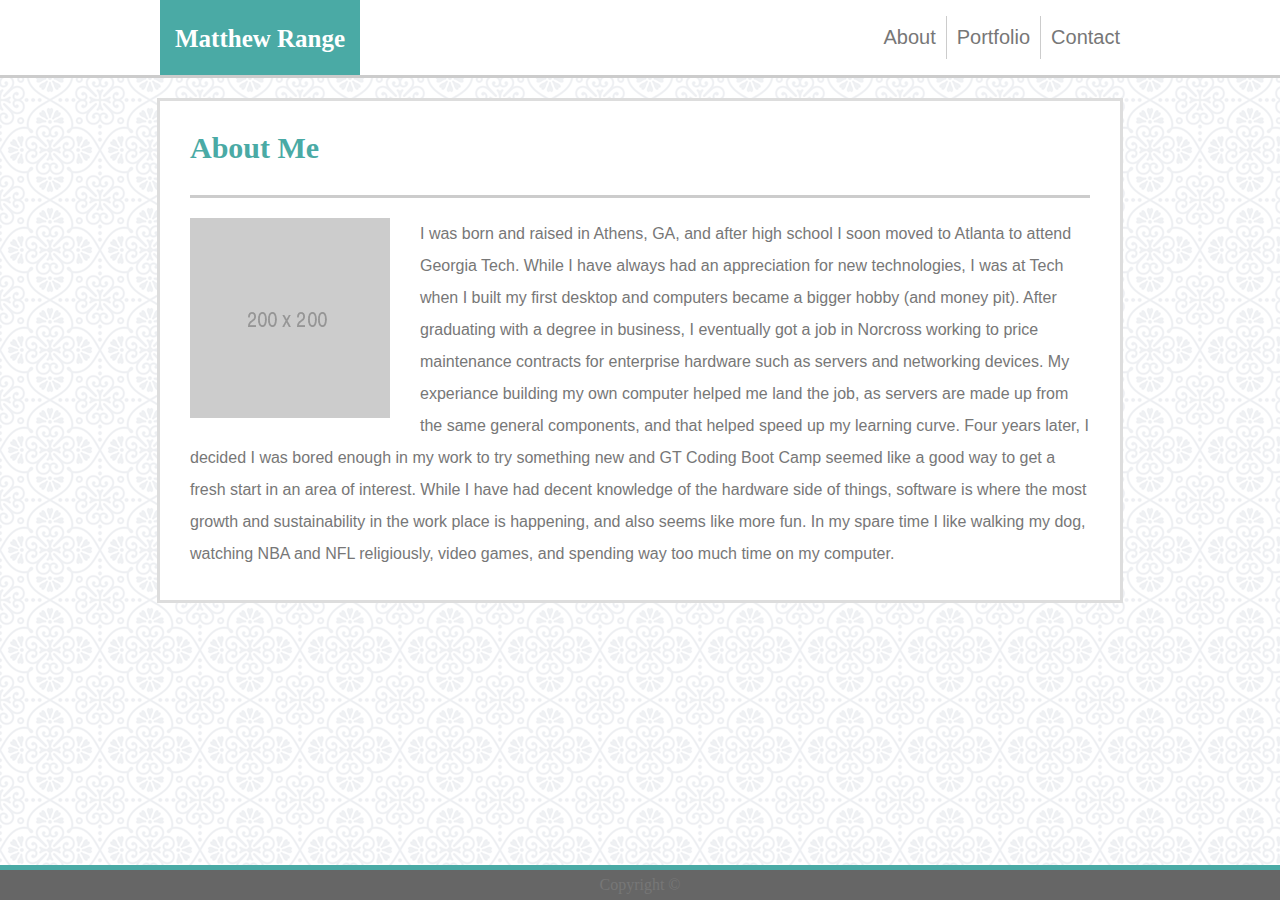
<file: index.html>
<!DOCTYPE html>
<html>
<head>
    <meta charset="utf-8" />
    <title>Matt Range Portfolio</title>
    <link rel="stylesheet" type="text/css" href="assets/css/stye.css" />
    <meta name="viewport" content="width=device-width, initial-scale=1.0">
</head>
<body>
<div class="nav">
<div class="banner">
<header>Matthew Range</header>
<ul>
    <li><a class="border" href="index.html">About</a></li>
    <li><a class="border" href="portfolio.html">Portfolio</a></li>
    <li><a class="noborder" href="contact.html">Contact</a></li>
</ul>
</div>
</div>
<div class="space">
    <h1>About Me</h1>
    <!-- Ill try to find a decent pic of myself, but most recent ones are with a groups of people,
    im not one to take many selfies, or many pics at all. I could use the one for work,
    but it makes my face look fat.-->
    <a href="https://placeholder.com"><img src="assets/images/200x200.png"></a> 
    <p1>
    I was born and raised in Athens, GA, and after high school I soon moved to 
    Atlanta to attend Georgia Tech. While I have always had an appreciation for 
    new technologies, I was at Tech when I built my first desktop and computers
    became a bigger hobby (and money pit). After graduating with a degree in business,
    I eventually got a job in Norcross working to price maintenance contracts for 
    enterprise hardware such as servers and networking devices. My experiance building
    my own computer helped me land the job, as servers are made up from the same general 
    components, and that helped speed up my learning curve. Four years later, 
    I decided I was bored enough in my work to try something new and GT Coding Boot Camp seemed
    like a good way to get a fresh start in an area of interest. While I have had decent knowledge
    of the hardware side of things, software is where the most growth and sustainability in 
    the work place is happening, and also seems like more fun.
    In my spare time I like walking my dog, watching NBA and NFL religiously, video games,
    and spending way too much time on my computer.
    </p1>
</div>
<footer>
        <p>Copyright ©</p>
</footer> 
</body>
</html>
</file>
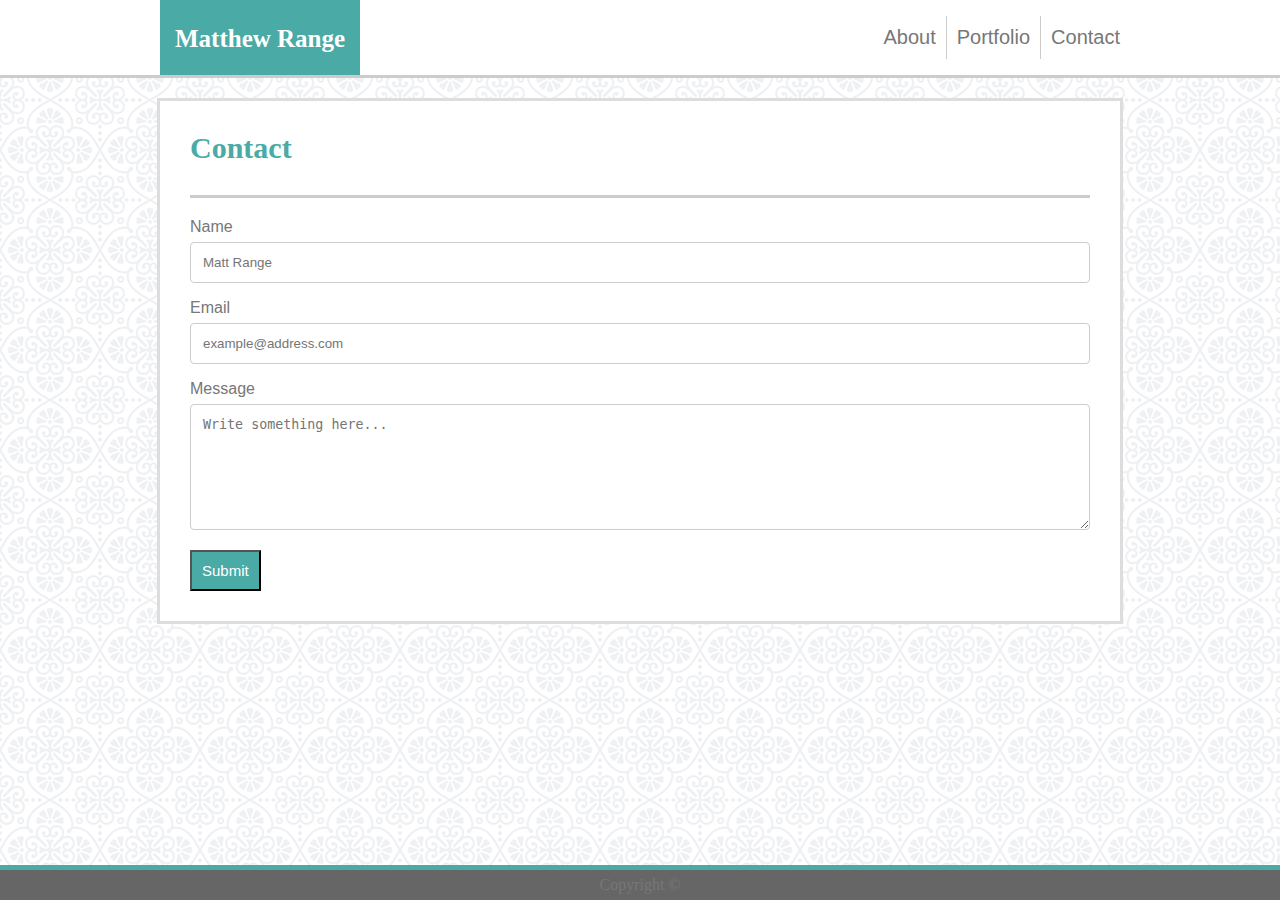
<file: contact.html>
<!DOCTYPE html>
<html>
<head>
    <meta charset="utf-8" />
    <title>Matt Range Portfolio</title>
    <link rel="stylesheet" type="text/css" href="assets/css/stye.css" />
    <meta name="viewport" content="width=device-width, initial-scale=1.0">
</head>
<body>
<div class="nav">
<div class="banner">
    <header>Matthew Range</header>
    <ul>
        <li><a class="border" href="index.html">About</a></li>
        <li><a class="border" href="portfolio.html">Portfolio</a></li>
        <li><a class="noborder" href="contact.html">Contact</a></li>
     </ul>
 </div>
</div>
<div class="space">
    <h1>Contact</h1>
    <div class="container">
        <form action="action_page.php">
          
            <label for="name">Name</label>
            <input type="text" id="name" name="name" placeholder="Matt Range">

            <label for="email">Email</label>
            <input type="text" id="email" name="email" placeholder="example@address.com">

            <label for="subject">Message</label>
            <textarea id="subject" name="subject" placeholder="Write something here..." style="height:100px"></textarea>
          
            <input type="submit" value="Submit">
        </form>
    </div>
</div>
<footer>
        <p>Copyright ©</p>
</footer>

</body>
</html>
</file>
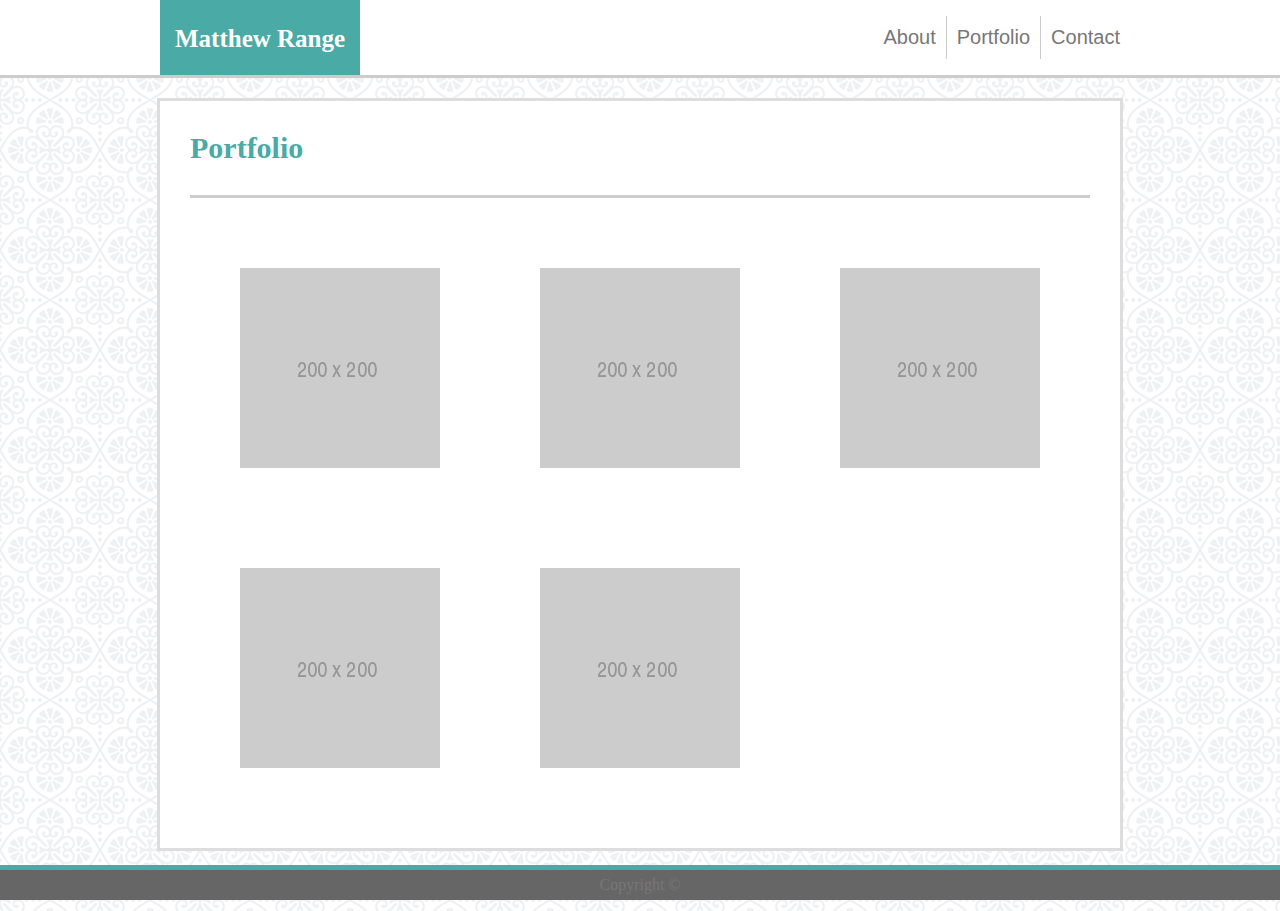
<file: portfolio.html>
<!DOCTYPE html>
<html>
<head>
    <meta charset="utf-8" />
    <title>Matt Range Portfolio</title>
    <link rel="stylesheet" type="text/css" href="assets/css/stye.css" />
    <meta name="viewport" content="width=device-width, initial-scale=1.0">
</head>
<body>
<div class="nav">
<div class="banner">
    <header>Matthew Range</header>
    <ul>
        <li><a class="border" href="index.html">About</a></li>
        <li><a class="border" href="portfolio.html">Portfolio</a></li>
        <li><a class="noborder" href="contact.html">Contact</a></li>
    </ul>
</div>
</div>
<div class="space">
        <h1>Portfolio</h1>
        <div class="gallery">
            <img src="assets/images/200x200.png"></img>
            <img src="assets/images/200x200.png"></img>
            <img src="assets/images/200x200.png"></img>
            <img src="assets/images/200x200.png"></img>
            <img src="assets/images/200x200.png"></img>
        </div>
</div>

<footer>
        <p>Copyright ©</p>
</footer>
</body>
</html>
</file>
<file: assets/css/stye.css>
body {
    margin: 0px;
    /* github was having trouble loading the image from my folder, so the same image
    is linked both ways just in case. Shahein had me use the github link, although
    the loading problem might have been something with the github cache not clearing. I added
    the filepath to my folder since that was in the instructions */
    background-image: url(https://mrange3.github.io/assets/images/regal.png);
    background-image: url(../images/regal.png);
    background-repeat: repeat;
}



.banner {
    height: 75px;
    width: 960px;
    margin: auto;
}

.nav {
    background-color: #ffffff;
    height: 75px;
    width: 100%;
    border-bottom-style: solid;
    border-bottom-color: #cccccc;
}

header {
    background-color: #4aaaa5;
    color: #ffffff;
    float: left;
    font-size: 25px;
    padding-top:25px;
    padding-left:15px;
    padding-right: 15px;
    height: 50px;
    font-weight: bold;
    font-family: 'Georgia', Times, Times New Roman, serif;
}

h1 {
    color: #4aaaa5;
    font-family: 'Georgia', Times, Times New Roman, serif;
    text-align: left;
    font-size: 30px;
    padding-top: 30px;
    padding-bottom: 30px;
    border-bottom-style: solid;
    border-bottom-color: #cccccc;
    margin-top: 0%;
}

.space {
    margin-top: 20px;
    margin-left:auto;
    margin-right: auto;
    margin-bottom: 60px;
    width: 900px;
    text-align: left;
    overflow: hidden;
    padding-right: 30px;
    padding-left: 30px;
    padding-bottom: 30px;
    font-family: 'Arial', 'Helvetica Neue', Helvetica, sans-serif;
    color: #777777;
    background-color: #ffffff;
    border-style: solid;
    border-color: #dddddd;
}

ul {
    margin: 0%;
    float:right;
    padding-top: 16px;
    padding-right: 0px;
}

li {
    display: inline;
    font-family: 'Arial', 'Helvetica Neue', Helvetica, sans-serif;
    text-decoration: none;
    font-size: 20px;
}

a {
    float: left;
    padding-right: 30px;
}

p1 {
    font-family: 'Arial', 'Helvetica Neue', Helvetica, sans-serif;
    color: #777777;
    line-height: 2;
}

.border:link {
    color: #777777;
    font-family: 'Arial', 'Helvetica Neue', Helvetica, sans-serif;
    text-decoration: none;
    border-right-style: solid;
    border-right-width: 1px;
    border-right-color: #cccccc;
    padding: 10px;
}
.border:visited {  
    color: #777777;
    font-family: 'Arial', 'Helvetica Neue', Helvetica, sans-serif;
    text-decoration: none;
    border-right-style: solid;
    border-right-width: 1px;
    border-right-color: #cccccc;
    padding: 10px;
}
.noborder {
    padding: 10px;
    padding-right: 0px;
    border-right-color: white;
    color: #777777;
    font-family: 'Arial', 'Helvetica Neue', Helvetica, sans-serif;
    text-decoration: none;
}

input[type=text], select, textarea {
    width: 874px; 
    padding: 12px; 
    border: 1px solid #ccc; 
    border-radius: 4px;
    margin-top: 6px;
    margin-bottom: 16px;

}
input[type=submit] {
    background-color: #4aaaa5;
    color: white;
    padding: 10px;
    font-size: 15px;
}

/* It took me a long time to figure out how to center my images, until I
saw in the example that they were aligned left. I want to keep them centered, 
but if I wanted to match the example, I could adjust the padding on the second
 block using an ID so that it pushes the third block down to the next shelf */


.gallery {
    margin-left:auto;
    margin-right: auto;
    width: 900px;
    text-align: center;
}
.gallery img{
  display: inline-block;
  padding: 50px;
  float: left;
}

footer {
    position: fixed;
    left: 0;
    bottom: 0;
    width: 100%;
    height: 30px;
    background-color: #666666;
    color: #777777;
    text-align: center;
    border-top-style: solid;
    border-top-color: #4aaaa5;
    border-top-width: 5px;
}

footer p {
    padding: auto;
    margin-top: 6px
}
@media screen and (max-width: 980px) {
    .banner {
        width: 860px;
    }
    .space {
        width: 580px;
        float: left;
        margin-left: 40px;
    }
    #name {
        width: 555px;
    }
    #email {
        width: 555px;
    }
    #subject {
        width: 555px;
    }
    .gallery {
        width: 500px;
    }
    .gallery img{
        padding-left: 25px;
        padding-right: 25px;
    }
    }

    @media screen and (max-width: 768px) {
        .banner {
            width: 648px;
        }
        .space {
            width: 580px;
            float: none;
            margin-left:auto;
            margin-right: auto;
        }
        #name {
            width: 555px;
        }
        #email {
            width: 555px;
        }
        #subject {
            width: 555px;
        } */
        .gallery {
            width: 500px;
        }
        .gallery img{
            padding-left: 25px;
            padding-right: 25px;
        }
        }
        @media screen and (max-width: 640px) {
            .banner {
                width: 640px;
                height: auto;
            }
            header {
                width: 100%;
                text-align: center;
            }
            ul {
                width: 100%;
                background-color: #ffffff;
                padding-left: 207px;
                float:left;
                border-bottom-style: solid;
                border-bottom-color: #cccccc;
                padding-top:5px;
                padding-bottom: 5px;
            }

            .space {
                width: 500px;
                float: none;
                margin-top: 80px;
                margin-left:auto;
                margin-right: auto;
            }
            #name {
                width: 475px;
            }
            #email {
                width: 475px;
            }
            #subject {
                width: 475px;
            } */
            .gallery {
                width: 420px;
            }
            .gallery img{
                padding-left: 125px;
                padding-right: 125px;
            }
            }
</file>
